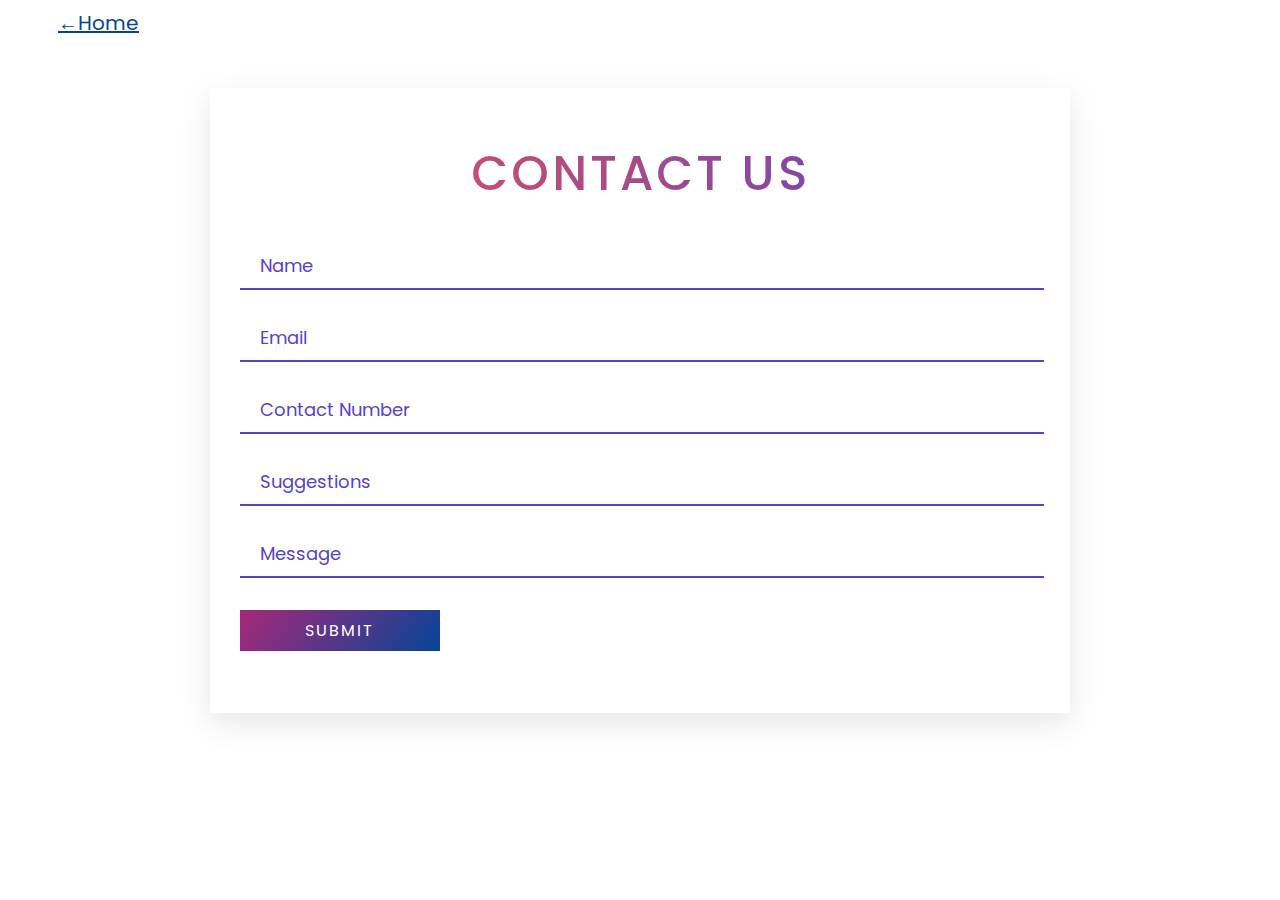
<file: html/contactus.html>
<!DOCTYPE html>
<html lang="en">
<head>
    <meta charset="UTF-8">
    <meta http-equiv="X-UA-Compatible" content="IE=edge">
    <meta name="viewport" content="width=device-width, initial-scale=1.0">

    <link href="https://cdn.jsdelivr.net/npm/bootstrap@5.3.0-alpha3/dist/css/bootstrap.min.css" rel="stylesheet" integrity="sha384-KK94CHFLLe+nY2dmCWGMq91rCGa5gtU4mk92HdvYe+M/SXH301p5ILy+dN9+nJOZ" crossorigin="anonymous">

    <link rel="stylesheet" href="../css/contactus.css">
    <title>ContactUs</title>
</head>
<body>
    <a href="../index.html" class="container-fluid">&LeftArrow;Home</a>
    <section class="contact-us">
        <h1 class="title">Contact Us</h1>
        <div class="container">
            <div class="contact-form row">
                <div class="form-field col-lg-6">
                    <input type="text" id="name" class="input-text" name="">
                    <label for="name" class="label">Name</label>
                </div>
                <div class="form-field col-lg-6">
                    <input type="email" id="email" class="input-text" name="">
                    <label for="email" class="label">Email</label>
                </div>
                <div class="form-field col-lg-6">
                    <input type="text" id="phone" class="input-text" name="">
                    <label for="phone" class="label">Contact Number</label>
                </div>
                <div class="form-field col-lg-6">
                    <input type="text" id="suggestions" class="input-text" name="">
                    <label for="suggestions" class="label">Suggestions</label>
                </div>
                <div class="form-field col-lg-6">
                    <input type="text" id="message" class="input-text" name="">
                    <label for="message" class="label">Message</label>
                </div>
                <div class="form-field col-lg-6">
                    <input type="submit" class="submit-btn" value="submit">
                </div>
            </div>
        </div>
    </section>
</body>
</html>
</file>
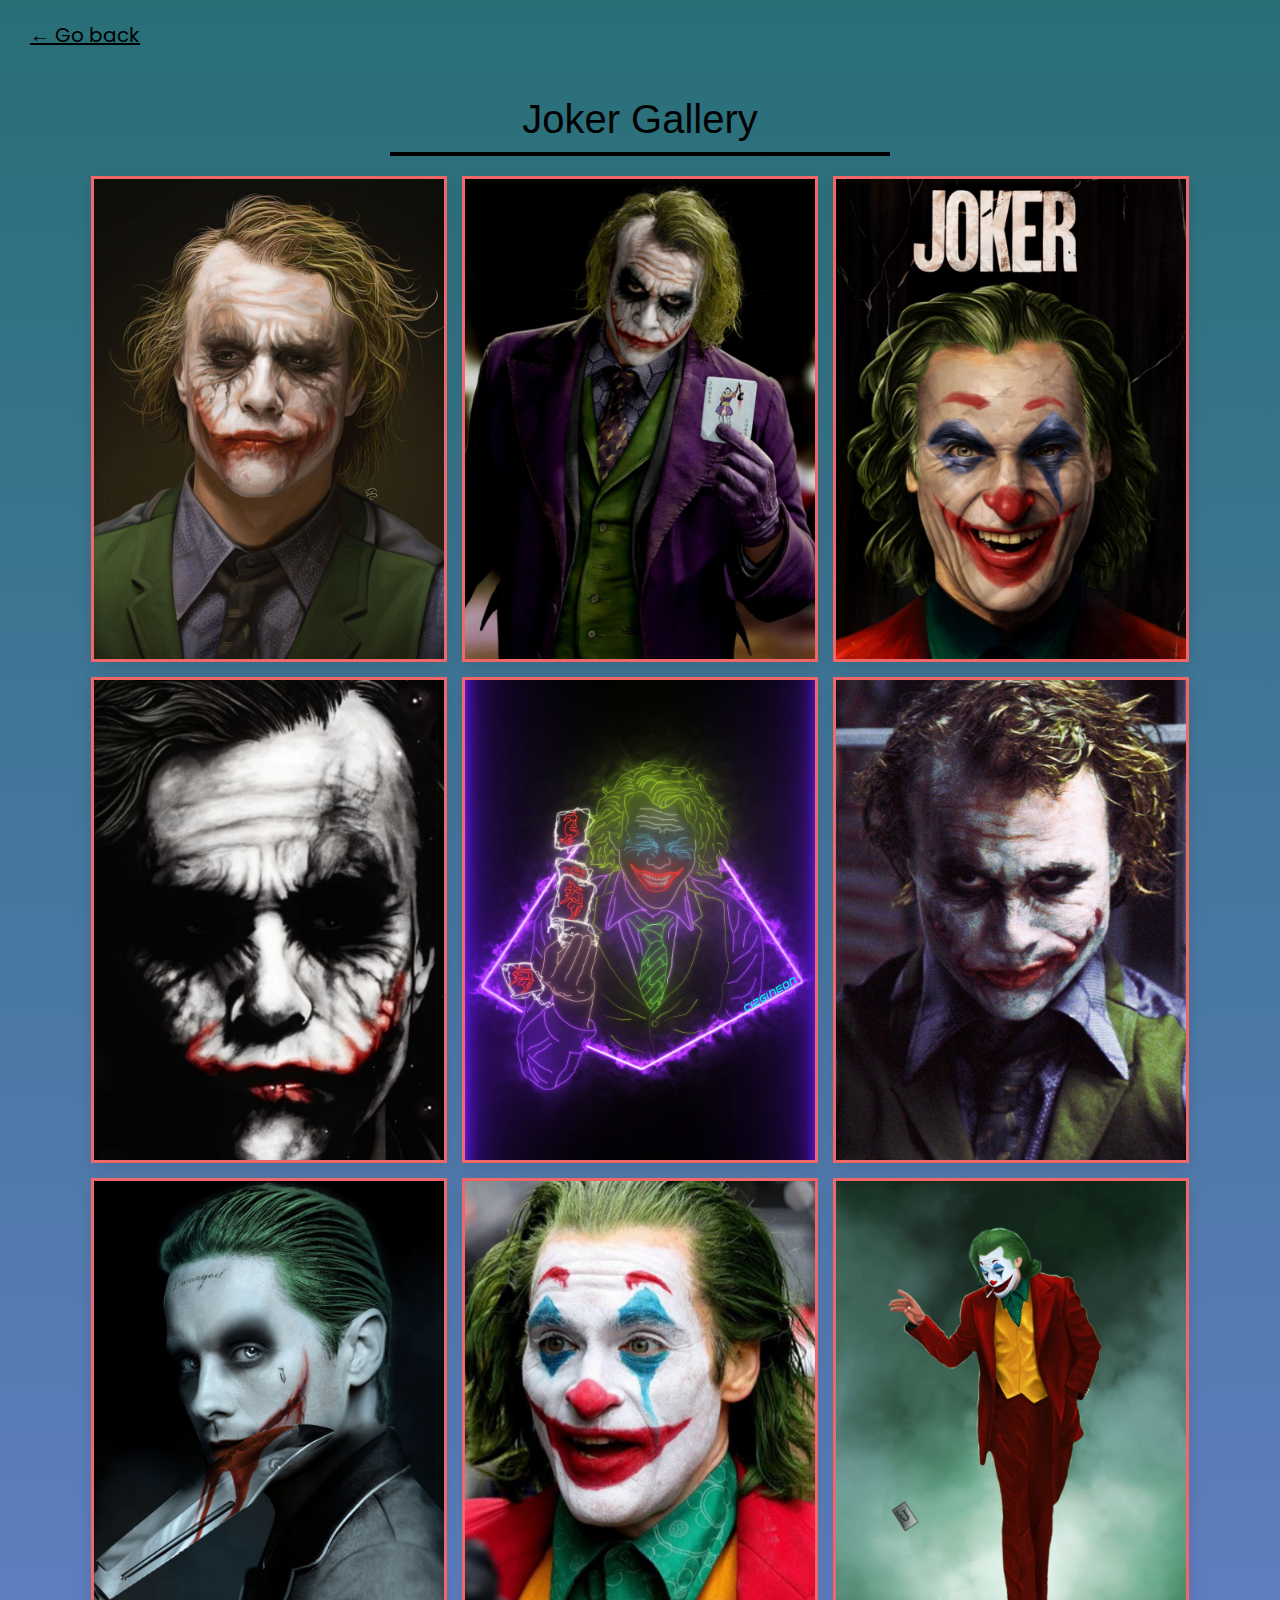
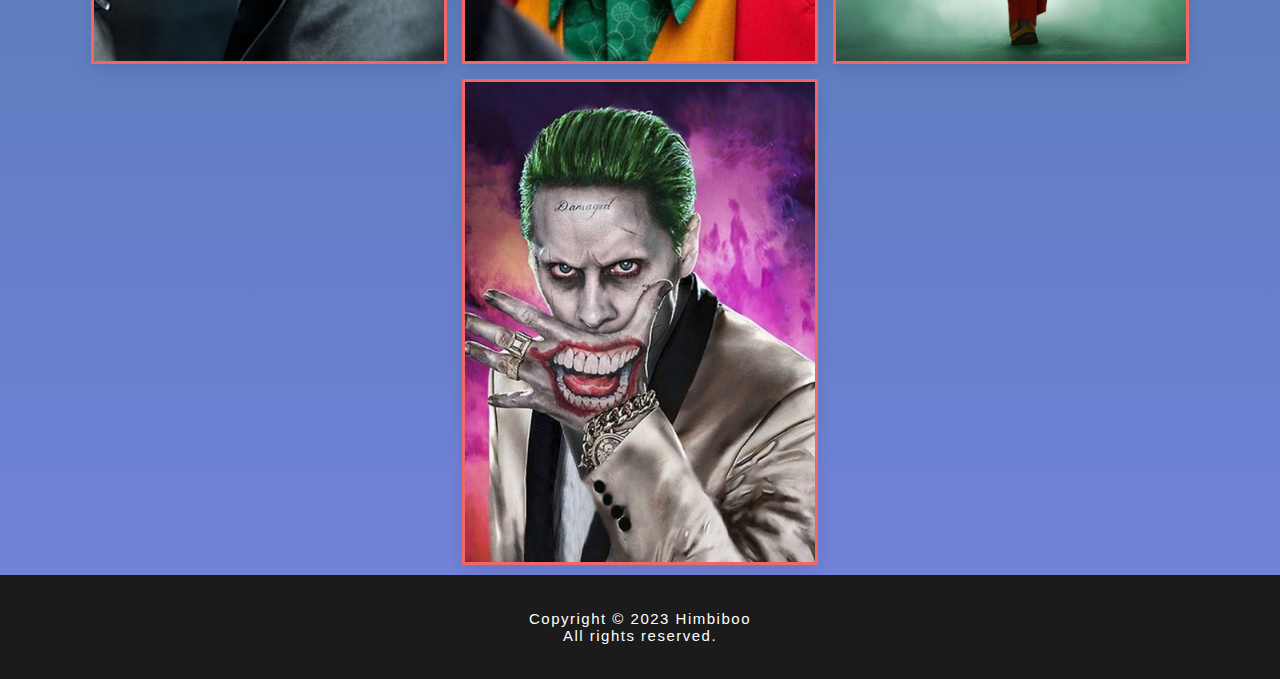
<file: html/gallery.html>
<!DOCTYPE html>
<html lang="en">
<head>
    <link rel="stylesheet" href="../css/gallery.css">
    <title>Joker Gallery</title>
</head>
<body>
    <div class="bounty-container">
        <a href="../index.html">&LeftArrow; Go back</a>
        <h1>Joker Gallery</h1>
        <div class="line"></div>
        <div class="image-container">
            <div class="image"><img src="../img/1.jpg" alt=""></div>
            <div class="image"><img src="../img/2.jpg" alt=""></div>
            <div class="image"><img src="../img/3.jpg" alt=""></div>
            <div class="image"><img src="../img/4.jpg" alt=""></div>
            <div class="image"><img src="../img/5.jpg" alt=""></div>
            <div class="image"><img src="../img/6.jpg" alt=""></div>
            <div class="image"><img src="../img/7.jpg" alt=""></div>
            <div class="image"><img src="../img/8.jpg" alt=""></div>
            <div class="image"><img src="../img/9.jpg" alt=""></div>
            <div class="image"><img src="../img/10.jpg" alt=""></div>
        </div>

        <div class="popup">
            <span>&times;</span>
            <img src="../img/1.jpg" alt="">
        </div>
    </div>
    <footer>
        <p>Copyright © 2023 Himbiboo <br>
            All rights reserved.</p>
      </footer>

    <script>
        document.querySelectorAll('.image-container img').forEach(image =>{
            image.onclick = () => {
                document.querySelector('.popup').style.display = 'block';
                document.querySelector('.popup img').src = image.getAttribute('src');
            }
        });

        document.querySelector('.popup span').onclick = () =>{
            document.querySelector('.popup').style.display = 'none';
        }
    </script>
</body>
</html>
</file>
<file: css/contactus.css>
@import url('https://fonts.googleapis.com/css?family=Poppins:400,500,700');

*{
    font-family: 'Poppins', sans-serif;
}

.contact-us{
    max-width: 800px;
    margin: 50px auto;
    position: relative;
    box-shadow: 0 10px 30px 0 rgba(0, 0, 0, 0.1);
    padding: 30px;
}

.contact-us .title{
    text-transform: uppercase;
    text-align: center;
    letter-spacing: 3px;
    font-size: 3em;
    font-weight: 500;
    line-height: 48px;
    padding-bottom: 20px;
    color: #5543ca;
    background: linear-gradient(to right, #f4524d 0%, #5543ca 100%);
    -webkit-background-clip: text;
    -webkit-text-fill-color: transparent;
}

.contact-form .form-field{
    position: relative;
    margin: 32px 0;
}

.contact-form .input-text{
    display: block;
    width: 100%;
    height: 36px;
    border-width: 0 0 2px 0;
    border-color: #5543ca;
    font-size: 18px;
    line-height: 26px;
    font-weight: 400;
}

.contact-form .input-text:focus + .label, .contact-form .input-text.notempty + .label{
    transform: translateY(-24px);
}

.contact-form .input-text:focus{
    outline: none;
}

.contact-form .label{
    position: absolute;
    left: 20px;
    bottom: 11px;
    font-size: 18px;
    line-height: 26px;
    font-weight: 400;
    color: #5543ca;
    cursor: text;
    text-transform: capitalize;
    transition: 0.2s ease-in-out;
}

.contact-form .submit-btn{
    display: inline-block;
    background-image: linear-gradient(125deg, #a72879, #064497);
    color: #fff;
    text-transform: uppercase;
    letter-spacing: 2px;
    font-size: 16px;
    padding: 8px 16px;
    border: none;
    width: 200px;
    cursor: pointer;
    transition: 0.5s ease-in-out;
}

.contact-form .home-btn{
    background-image: linear-gradient(125deg, #a72879, #064497);
    color: #fff;
    text-transform: uppercase;
    letter-spacing: 2px;
    font-size: 16px;
    padding: 8px 16px;
    border: none;
    width: 200px;
    cursor: pointer;
    transition: 0.5s ease-in-out;
}

a{
    margin: 50px;
    font-size: 20px;
    color: #064497;
}

a:hover{
    color: #5543ca;
}

.contact-form .submit-btn:hover{
    width: 210px;
}
</file>
<file: css/gallery.css>
@import url('https://fonts.googleapis.com/css?family=Poppins:400,500,700');

html, body{
  height: 100%;
  width: 100%;
  font-family: 'Poppins', sans-serif;
  color: #222;
  margin: 0;
  padding: 0;
}

.bounty-container{
    position: relative;
    min-height: 109vh;
    background: linear-gradient(to top,  #0321bb8f, #00545dd7);
    padding-top: 20px;
}

.bounty-container a{
    color: #000;
    margin: 30px;
    font-size: 20px;
    transition: .5s;
    cursor: pointer;
}

.bounty-container a:hover{
    color: #fff;
}

.bounty-container h1{
    font-size: 40px;
    font-family: Verdana, Geneva, Tahoma, sans-serif;
    font-weight: 400;
    color: #000000;
    text-align: center;
    text-transform: capitalize;
    padding-top: 20px;
    margin-bottom: 10px;
    cursor: pointer;
}

.bounty-container .line{
    width: 500px;
    height: 4px;
    background: #000;
    margin: auto;
    margin-bottom: 10px;
    cursor: pointer;
}

.bounty-container .image-container{
    display: flex;
    flex-wrap: wrap;
    gap: 15px;
    justify-content: center;
    padding: 10px;
}

.bounty-container .image-container .image{
    height: 480px;
    width: 350px;
    border: 3px solid #F16767;
    box-shadow: 0 5px 15px rgba(0, 0, 0, 0.1);
    overflow: hidden;
    cursor: pointer;
    transition: .5s;
}

.bounty-container .image-container .image img{
    height: 100%;
    width: 100%;
    object-fit: cover;
    transition: .2s linear;
}

.bounty-container .image-container .image:hover img{
    filter: brightness(80%);
}

.bounty-container .popup{
    position: fixed;
    top: 0;
    left: 0;
    background: rgba(0,0,0,0.9);
    height: 100%;
    width: 100%;
    z-index: 100;
    display: none;
}

.bounty-container .popup span{
    position: absolute;
    top: 0;
    right: 10px;
    font-size: 60px;
    font-weight: bolder;
    color: #fff;
    cursor: pointer;
    z-index: inherit;
}

.bounty-container .popup img{
    position: absolute;
    top: 50%;
    left: 50%;
    transform: translate(-50%, -50%);
    border: 3px solid #F16767;
    width: 450px;
    object-fit: cover;
    transition: ease-in-out .5s;
}

::-webkit-scrollbar{
    display: none;
}

/*footer*/
footer{
    background-color: #1b1b1b;
    color: #fff;
    padding: 20px;
    text-align: center;
  }
  
  footer p{
    font-family: sans-serif;
    font-size: 15px;
    letter-spacing: 1.5px;
  }

@media (max-width: 768px){s
    .bounty-container .popup img{
        width: 95%;
    }
}
</file>
